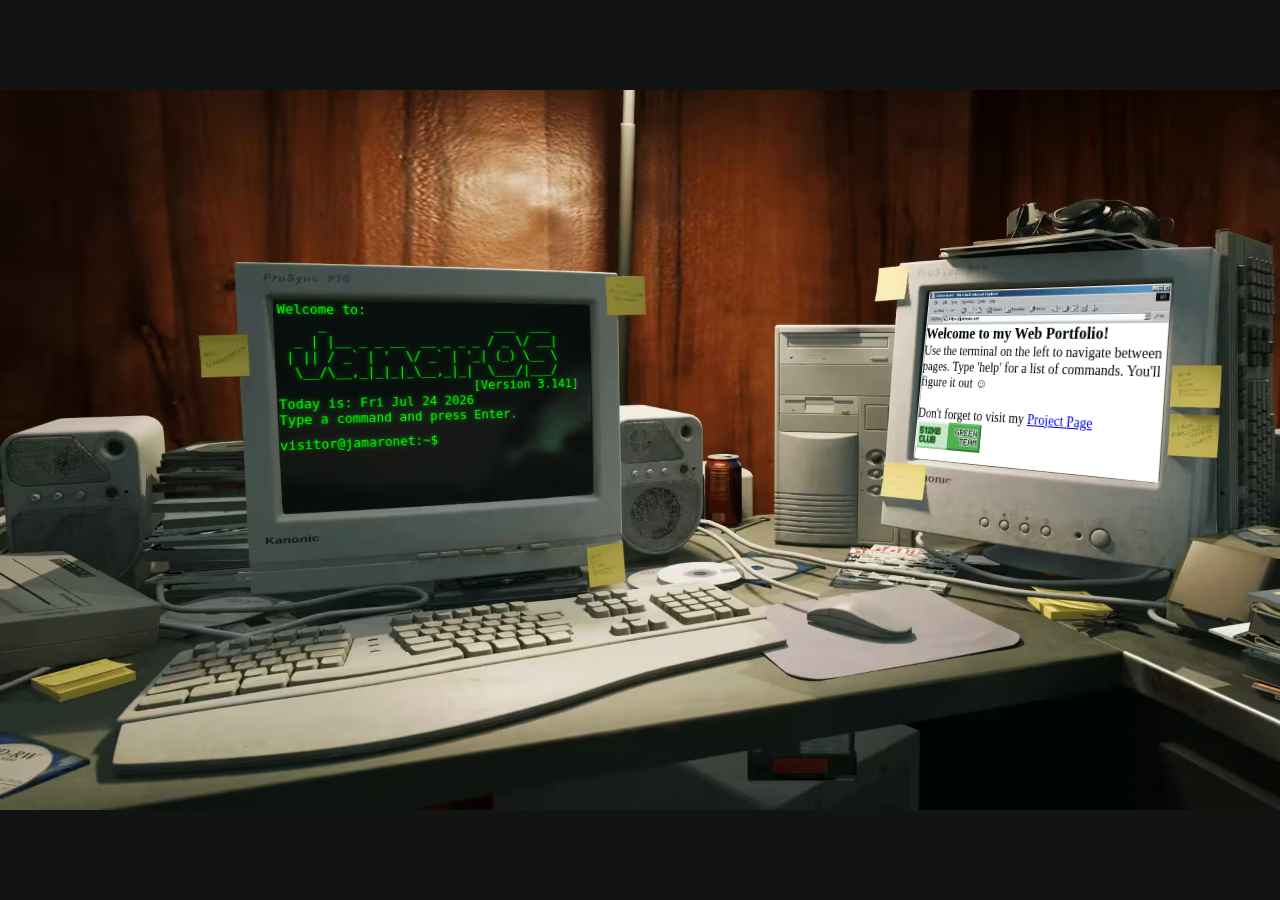
<file: index.html>
<!DOCTYPE html><html lang="en"><head> <title>Jamaro Mooibroek - Portfolio</title> <link rel="stylesheet" href="style.css"> <link rel="icon" href="favicon.ico"> <link rel="preload" fetchpriority="high" as="image" href="assets/bg.avif" type="image/avif"> <link rel="preload" fetchpriority="high" as="image" href="assets/gb.avif" type="image/avif"> <link rel="preload" href="assets/gb.woff2" as="font" type="font/woff2" crossorigin> <meta name="darkreader-lock"> <meta charset="UTF-8"> <meta name="viewport" content="width=device-width, initial-scale=1"></head><body> <div id="pc"> <div id="terminal"> <div id="terminal-entries"> <pre>Welcome to:</pre><pre>     _                      ___  ___ </pre><pre>  _ | |__ _ _ __  __ _ _ _ / _ \/ __|</pre><pre> | || / _` | '  \/ _` | '_| (_) \__ \</pre><pre>  \__/\__,_|_|_|_\__,_|_|  \___/|___/</pre><pre>                         [Version 3.141]</pre> </div> <div id="input-container">visitor@jamaronet:~$<input id="tinput" type="text" autofocus autocomplete="off"></div> </div> <div id="monitor"> <div id="web"> <div id="welcome"> <h3>Welcome to my Web Portfolio!</h3> Use the terminal on the left to navigate between pages. Type 'help' for a list of commands. You'll figure it out ☺<br><br> Don't forget to visit my <a href="projects.html">Project Page</a><br> <a href="https://512kb.club" ><img src="assets/gt.webp" id="kb" alt="512kb.club Green Team"></a> <h6> This site is best viewed on a 3440x1440 screen. <br> (C) 2024 Jamaro Mooibroek. <a href="https://github.com/JMooibroek/jamaro.net" target="_blank" rel="noopener noreferrer">Source</a><br><br> Thanks to: <a href="https://www.dafont.com/early-gameboy.font" rel="noopener">Jimmy Campbell "Gameboy Font"</a>, <a href="https://skfb.ly/oPTwE" rel="noopener">vidhanchalke10 "Gameboy model"</a>, <a href="https://dekogon.notion.site/City-Props-Matrix-Awakens-5f7d728ae0824df9a4ef8a3666a66fa5" rel="noopener">Dekogon Studios "Apartment Room model"</a></h6> </div> <div id="me"> <img id="wimg" src="assets/me.avif"> <h3>About Me</h3> My name is Jamaro Mooibroek. I am <span id="age">22</span> years old. I've got a lot of hobby's, including but not limited to: repairing electronics, programming, making music, and reading books. I'm also a passionate programmer who loves efficient code. This website is a love poem to compression, as it's under 100kb (that's about 40 times smaller than a screenshot of this website). I'm always open for a chat. If you are too, head over to 'contact'. </div> <div id="music"> <img id="wimg" src="assets/inst.avif"> <h3>My Music</h3> It all started when I got my first piano keyboard when I was 10. Now I also play guitar, ukelele and the kalimba. Occasionally I record my music and put it on my Soundcloud, which you can find here: <a href="https://soundcloud.com/jampottie" target="_blank" rel="noopener">soundcloud.com/jampottie</a> </div> <div id="contact"> <h3>Contact</h3> E-Mail: <a href="mailto:jamaro@duck.com">jamaro@duck.com</a><br> Linkedin: <a href="https://www.linkedin.com/in/jamarom" target="_blank" rel="noopener">https://www.linkedin.com/in/jamarom</a><br> Github: <a href="https://github.com/JMooibroek" target="_blank" rel="noopener">https://github.com/JMooibroek</a><br> </div> </div> </div> </div> <div id="mobile"> <div id="gb"> <div id="gbscreen"> <div id="page0"> Welcome to my Web Portfolio! <br><br> Use the D-pad and A-button to navigate between pages.<br><br> Don't forget to visit my <a href="projects.html">Project Page</a> </div> <div id="page1"> My name is Jamaro Mooibroek. I'm a passionate programmer who loves efficient and tiny code. This website is a love poem to compression, as it's under 100kb. I'm always open for a chat. If you are too, head over to 'contact'. </div> <div id="page2"> It all started when I got my first piano keyboard when I was 10. Now I also play guitar, ukelele and the kalimba. Occasionally I record my music and put it on my Soundcloud, which you can find here: <a href="https://soundcloud.com/jampottie" target="_blank" rel="noopener">soundcloud.com/jampottie</a> </div> <div id="page3"> E-Mail: <a href="mailto:jamaro@duck.com">jamaro@duck.com</a><br><br> Linkedin: <a href="https://www.linkedin.com/in/jamarom" target="_blank" rel="noopener">linkedin.com/in/jamarom</a><br><br> Github: <a href="https://github.com/JMooibroek" target="_blank" rel="noopener">github.com/JMooibroek</a><br><br> </div> <div id="page4"> <br><br><br><br> <<<<<<|<<<<<< </div> </div> <div id="options"></div> <button id="up"></button> <button id="down"></button> <button id="left"></button> <button id="right"></button> <button id="a"></button> <button id="b"></button> </div> </div> </div> <script src="gb.js"></script> <script src="main.js"></script></body></html>
</file>
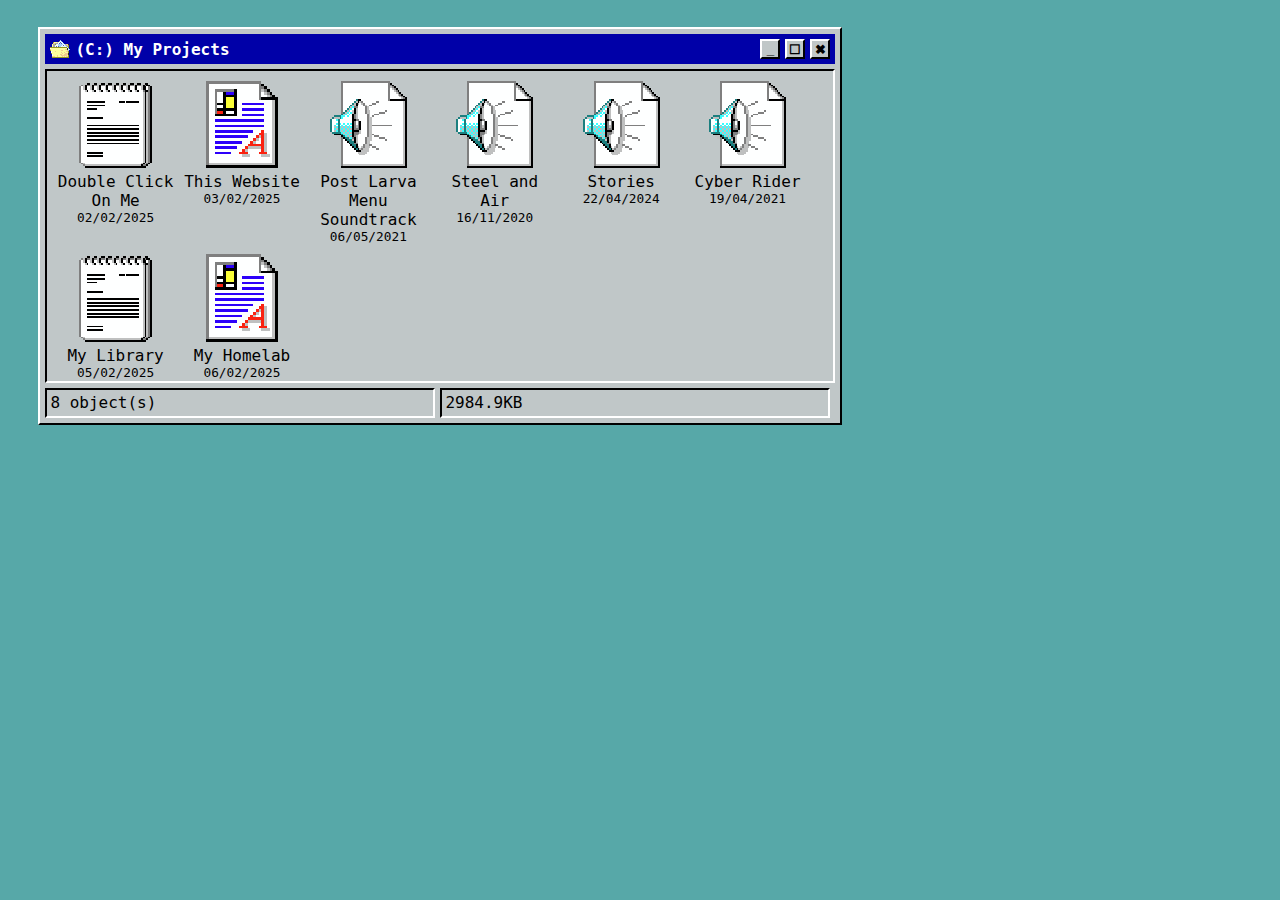
<file: projects.html>
<!DOCTYPE html><html lang="en"><head> <title>Jamaro Mooibroek - Projects</title> <link rel="stylesheet" href="projects.css"> <meta charset="UTF-8"> <meta name="viewport" content="width=device-width, initial-scale=1"> <meta name="darkreader-lock"> <meta charset="UTF-8"> <meta name="viewport" content="width=device-width, initial-scale=1"></head><body> <div id="explorer" class="b1"> <div id="bar"> <img src="assets/dir.webp" alt="Directory Icon"> <b>(C:) My Projects</b> <div class="barbtns"> <button class="barbtn b1">_</button> <button class="barbtn b1">☐</button> <button class="barbtn b1">✖</button> </div> </div> <div id="files" class="b2"></div> <div id="btmbar"> <div class="b2" id="objectCount">0 object(s)</div> <div class="b2" id="fileSize">0.00KB</div> </div> </div> <div id="app" class="b1" style="display: none;"> <div id="bar"> <img id="docIcon" src="assets/doc.webp" alt="Document Icon" style="display: none;"><img id="npIcon" src="assets/np.webp" alt="Notepad Icon" style="display: none;"> <b id="appTitle">Document</b> <div class="barbtns"> <button class="barbtn b1">_</button> <button class="barbtn b1">☐</button> <button class="barbtn b1" onclick="closeApp()">✖</button> </div> </div> <div id="appContent" class="b2"> <div id="appText"></div> </div> <div id="btmbar"> <div class="b2" id="appLines">0 lines</div> <div class="b2" id="fileSize2">0.00KB</div> </div> </div> <div id="player" class="b1" style="display: none;"> <div id="bar"> <img id="playerIcon" src="assets/mp.webp" alt="Player Icon"> <b id="playerTitle">Media Player</b> <div class="barbtns"> <button class="barbtn b1">_</button> <button class="barbtn b1">☐</button> <button class="barbtn b1" onclick="closePlayer()">✖</button> </div> </div> <div id="controls"> <input type="range" id="progressBar" value="0" min="0" max="100" class="b2"><br> <button id="playBtn" class="b1">▶</button> <button id="pauseBtn" class="b1">⏸</button> <button id="stopBtn" class="b1">⏹</button> <input type="range" id="volumeBar" value="100" min="0" max="100" class="b2"> </div> <div id="btmbar"> <div class="b2" id="duration"></div> <div class="b2" id="volume"></div> </div> </div> <audio id="audio"></audio> <script src="projects.js"></script></body></html>
</file>
<file: style.css>
@font-face{font-family:gameboy;src:url("assets/gb.woff2");font-display:swap}html{background-color:#111413}#mobile,#pc,body{margin:0;padding:0;width:100%;height:100%}#mobile,#pc{position:absolute;background-position:center center;background-repeat:no-repeat;background-size:contain}#gb,#monitor,#terminal{top:50%;left:50%}#pc{background-image:url('assets/bg.avif')}#mobile{background-image:url('assets/gb.avif')}#terminal{position:fixed;border-radius:5px;color:#00FF00;font-family:monospace;overflow-y:scroll;overflow-x:hidden}#terminal pre{margin:0}#tinput{background-color:transparent;width:46%;margin-top:8px;border:none;outline:none;color:#00FF00;font-family:monospace;caret-color:#00FF00}#monitor{background-image:url('assets/ie.avif');background-repeat:no-repeat;background-size:cover;position:fixed;border-radius:3px;overflow:hidden}#web{font-family:"Times new Roman";position:relative;top:20%;left:0.3%;width:99.3%;height:80%;overflow-x:hidden}@keyframes revealImage{0%{clip-path:polygon(0% 0%, 100% 0%, 100% 0%, 0% 0%)}100%{clip-path:polygon(0% 0%, 100% 0%, 100% 100%, 0% 100%)}}#kb{width:30%}#wimg{width:30%;float:right;animation:revealImage 2s steps(10, end)}#web h3,#web p{margin:0}#contact,#me,#mobile,#music{display:none}#gb{position:fixed;color:#112217;font-family:gameboy;text-shadow:1px 1px #0000004d}#gbscreen{position:relative;left:19%;width:62%;height:30%;overflow-y:scroll;overflow-x:hidden;scrollbar-width:none}#gbscreen a{color:#293b27}#options{position:fixed;top:30.5%;left:18.9%;width:61%;height:7%;padding:1%;border-top:#112217 3px solid;white-space:pre-wrap}button{position:fixed;width:10%;height:8%;background-color:transparent;border:none}#up{left:11%;top:65%}#down{left:11%;top:78%}#left{left:1%;top:71%}#right{top:71%;left:21%}#a{top:68%;left:90%}#b{top:74%;left:70%}#tx{position:fixed;right:0;bottom:0;background-color:white}
</file>
<file: projects.css>
body{margin:0;padding:0;width:100%;height:100%;background-color:#57A8A8;font-family:'Verdana', 'sans-serif', monospace}.b1{border-top:white 2px solid;border-left:white 2px solid;border-right:black 2px solid;border-bottom:black 2px solid}.b2{border-top:black 2px solid;border-left:black 2px solid;border-right:white 2px solid;border-bottom:white 2px solid}img{image-rendering:pixelated;image-rendering:-moz-crisp-edges;image-rendering:crisp-edges}#explorer{position:fixed;left:3%;top:3%;width:90%;background-color:#C0C7C8;overflow:hidden;z-index:0;max-width:800px}#bar{display:flex;align-items:center;justify-content:space-between;height:20px;margin:5px;padding:5px;background-color:#0000A8;color:white;overflow:hidden}#bar > img{height:20px;width:20px;margin-right:5px}#bar > b{flex:1;white-space:nowrap;overflow:hidden;text-overflow:ellipsis}#btmbar{width:auto;height:30px;margin:5px;display:flex}#btmbar > div{width:50%;margin-right:5px;padding:3px}.barbtns{display:flex}.barbtn{height:20px;width:20px;margin-left:5px;padding:0;background-color:#C0C7C8;text-align:center;line-height:15px;font-weight:bold;cursor:default;user-select:none}#files{margin:5px;display:flex;flex-wrap:wrap;padding:5px;overflow-y:scroll;overflow-x:hidden;max-height:300px}.file{padding:5px;user-select:none;text-align:center;width:15%;min-height:min-content;max-width:200px;min-width:100px}.file > img{width:75%}.selected > div{border:black 1px dotted;background-color:#3399FF;color:white}.selected > img{filter: sepia(100%) saturate(300%) brightness(70%) hue-rotate(180deg)}.title{font-size:1rem}.date{font-size:0.8em}#app{position:fixed;left:10%;top:10%;width:80%;height:80%;background-color:#C0C7C8;overflow:hidden;z-index:1}#appContent{position:relative;height:calc(100% - 90px);margin:5px;overflow-y:scroll;overflow-x:scroll;background-color:white;font:12pt 'Arial', sans-serif;padding:2px}#player{position:fixed;left:1%;top:60%;width:30%;min-width:330px;max-width:600px;background-color:#C0C7C8;overflow:hidden;z-index:2}#controls{margin-left:10px}#controls > button{margin-top:5px}#progressBar{width:calc(100% - 30px);margin-top:5px;margin-left:10px}#volumeBar{width:40%;margin:5px;float:right;margin-right:10px}input[type="range"]{-webkit-appearance:none;appearance:none;height:12px;background:#ffffff}input[type="range"]::-moz-range-thumb{-moz-appearance:none;position:relative;width:10px;height:24px;background:#C0C0C0;border-radius:0;border-top:white 2px solid;border-left:white 2px solid;border-right:black 2px solid;border-bottom:black 2px solid}input[type="range"]::-webkit-slider-thumb{-webkit-appearance:none;position:relative;width:10px;height:24px;background:#C0C0C0;border-radius:0;border-top:white 2px solid;border-left:white 2px solid;border-right:black 2px solid;border-bottom:black 2px solid}#pauseBtn,#playBtn,#stopBtn{background-color:#C0C0C0}
</file>
